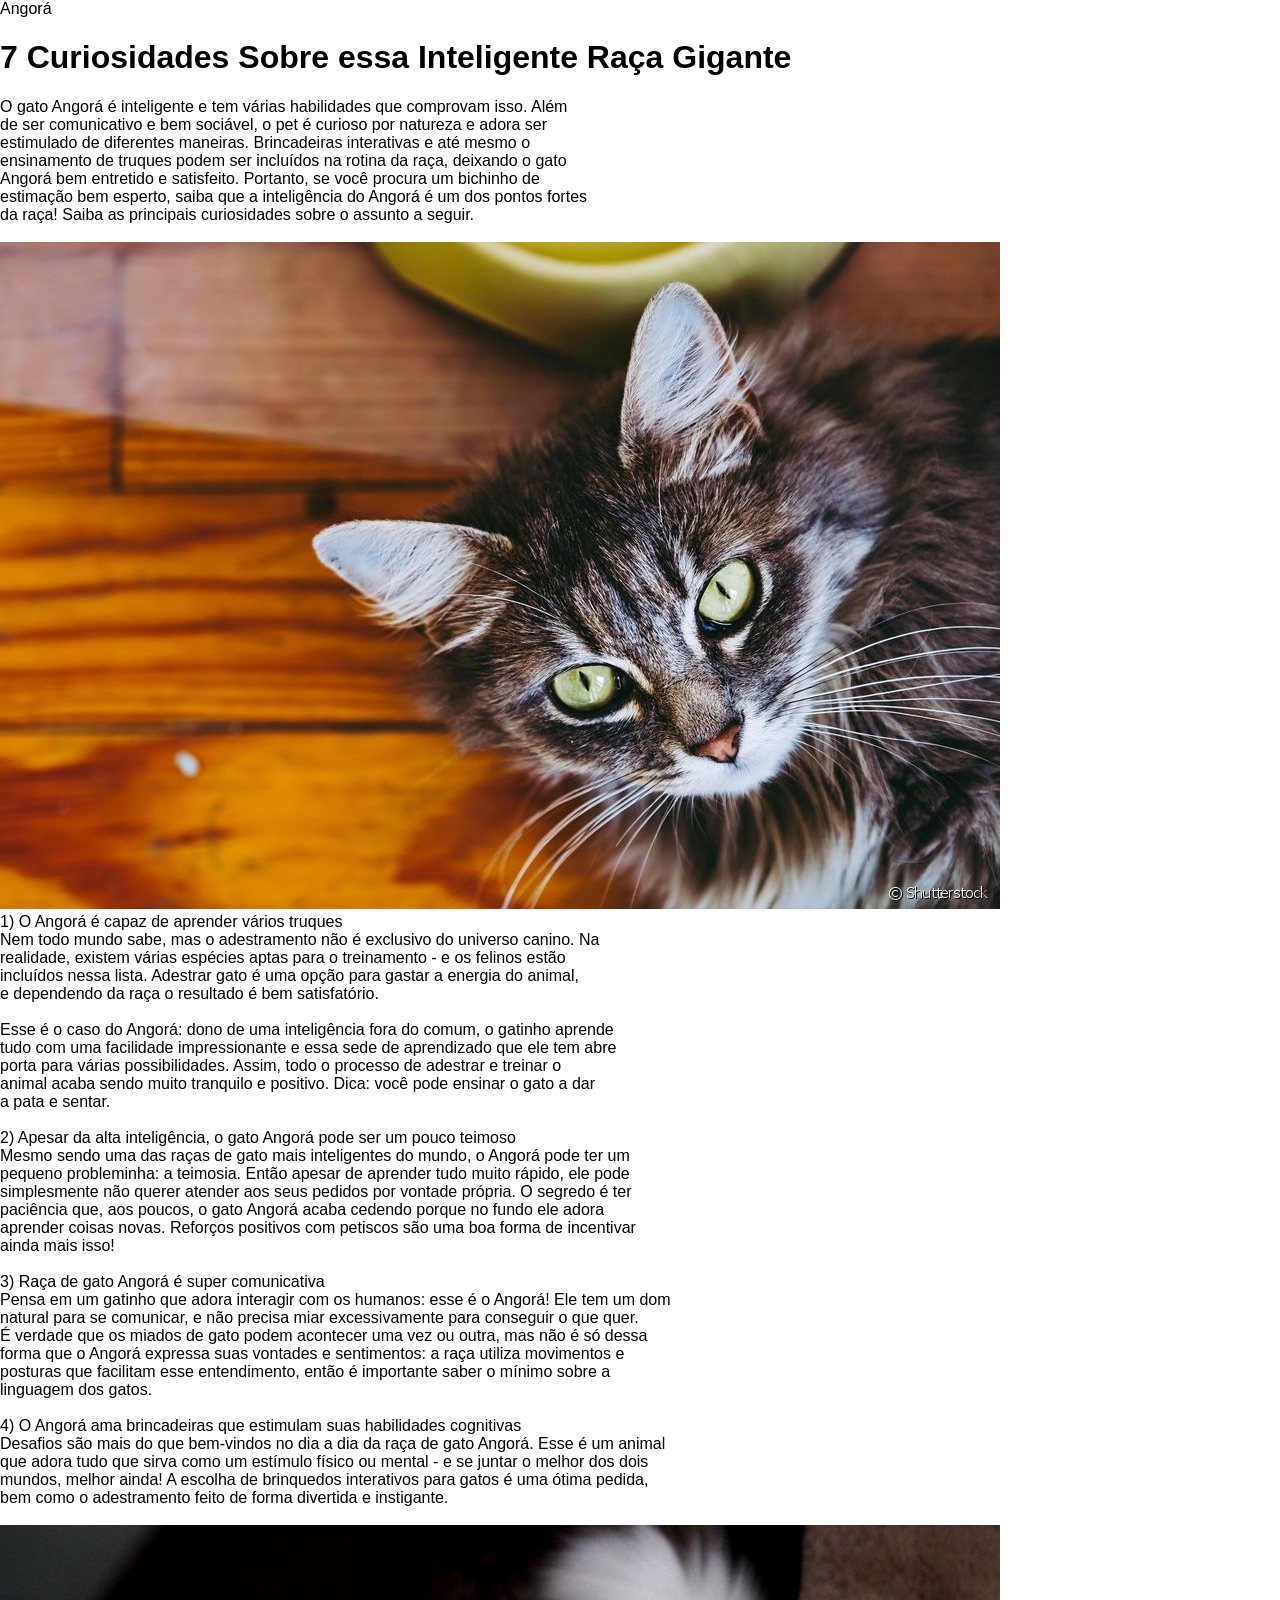
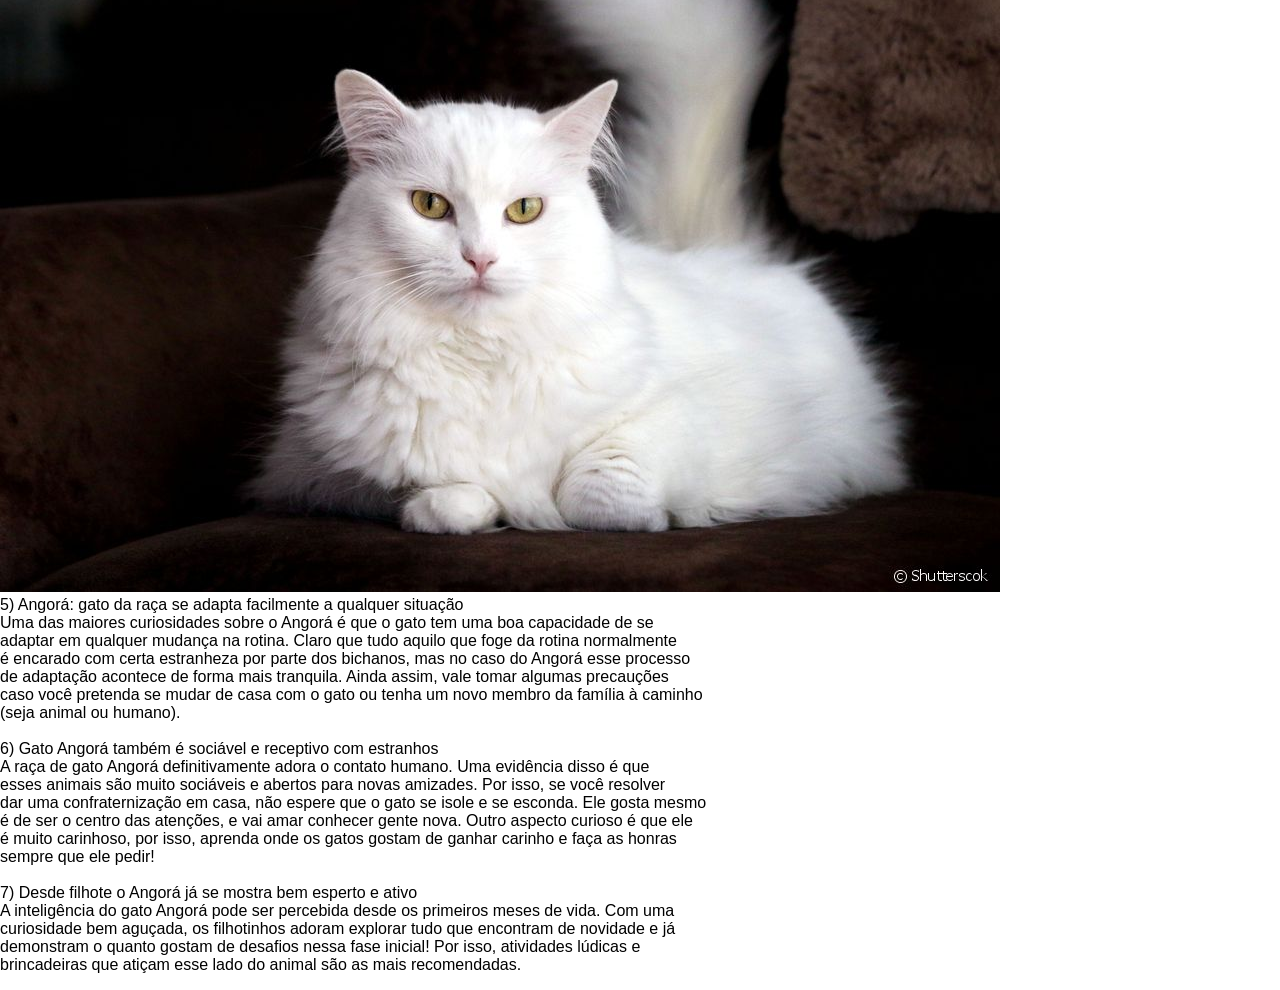
<file: angora.html>
<!DOCTYPE html>
<html lang="pt-br"
<head>
    <meta charset="UTF-8"
    <title>Angorá</title>
    <link rel="stylesheet" href="./Style/style.css">

</head>

<body>
 <div>
   <h1>7 Curiosidades Sobre essa Inteligente Raça Gigante</h1> 
     <p>
     O gato Angorá é inteligente e tem várias habilidades que comprovam isso. Além <br>
     de ser comunicativo e bem sociável, o pet é curioso por natureza e adora ser <br>
     estimulado de diferentes maneiras. Brincadeiras interativas e até mesmo o <br>
     ensinamento de truques podem ser incluídos na rotina da raça, deixando o gato <br>
     Angorá bem entretido e satisfeito. Portanto, se você procura um bichinho de <br>
     estimação bem esperto, saiba que a inteligência do Angorá é um dos pontos fortes <br> 
     da raça! Saiba as principais curiosidades sobre o assunto a seguir. <br>
     <br>
        <img src="/Imagens/Angorá02.jpg" alt="Foto Angorá Marrom" <br>
        <br>
     1) O Angorá é capaz de aprender vários truques <br>
     Nem todo mundo sabe, mas o adestramento não é exclusivo do universo canino. Na <br>
     realidade, existem várias espécies aptas para o treinamento - e os felinos estão <br>
     incluídos nessa lista. Adestrar gato é uma opção para gastar a energia do animal, <br>
     e dependendo da raça o resultado é bem satisfatório. <br>
     <br>
     Esse é o caso do Angorá: dono de uma inteligência fora do comum, o gatinho aprende <br>
     tudo com uma facilidade impressionante e essa sede de aprendizado que ele tem abre <br>
     porta para várias possibilidades. Assim, todo o processo de adestrar e treinar o <br>
     animal acaba sendo muito tranquilo e positivo. Dica: você pode ensinar o gato a dar <br>
     a pata e sentar. <br>
     <br>
     2) Apesar da alta inteligência, o gato Angorá pode ser um pouco teimoso <br>
     Mesmo sendo uma das raças de gato mais inteligentes do mundo, o Angorá pode ter um <br>
     pequeno probleminha: a teimosia. Então apesar de aprender tudo muito rápido, ele pode <br>
     simplesmente não querer atender aos seus pedidos por vontade própria. O segredo é ter <br>
     paciência que, aos poucos, o gato Angorá acaba cedendo porque no fundo ele adora <br>
     aprender coisas novas. Reforços positivos com petiscos são uma boa forma de incentivar <br> 
     ainda mais isso! <br>
     <br>
     3) Raça de gato Angorá é super comunicativa <br>
     Pensa em um gatinho que adora interagir com os humanos: esse é o Angorá! Ele tem um dom <br>
     natural para se comunicar, e não precisa miar excessivamente para conseguir o que quer. <br>
     É verdade que os miados de gato podem acontecer uma vez ou outra, mas não é só dessa <br>
     forma que o Angorá expressa suas vontades e sentimentos: a raça utiliza movimentos e <br>
     posturas que facilitam esse entendimento, então é importante saber o mínimo sobre a <br>
     linguagem dos gatos. <br>
     <br>
    4) O Angorá ama brincadeiras que estimulam suas habilidades cognitivas <br>
    Desafios são mais do que bem-vindos no dia a dia da raça de gato Angorá. Esse é um animal <br>
    que adora tudo que sirva como um estímulo físico ou mental - e se juntar o melhor dos dois <br>
    mundos, melhor ainda! A escolha de brinquedos interativos para gatos é uma ótima pedida, <br>
    bem como o adestramento feito de forma divertida e instigante. <br>
    <br>
        <img src="/Imagens/Angorá03.jpg" alt="Foto Angorá Branco" <br>
    <br>
    5) Angorá: gato da raça se adapta facilmente a qualquer situação <br>
    Uma das maiores curiosidades sobre o Angorá é que o gato tem uma boa capacidade de se <br>
    adaptar em qualquer mudança na rotina. Claro que tudo aquilo que foge da rotina normalmente <br>
    é encarado com certa estranheza por parte dos bichanos, mas no caso do Angorá esse processo <br>
    de adaptação acontece de forma mais tranquila. Ainda assim, vale tomar algumas precauções <br>
    caso você pretenda se mudar de casa com o gato ou tenha um novo membro da família à caminho <br>
    (seja animal ou humano). <br>
    <br>
    6) Gato Angorá também é sociável e receptivo com estranhos <br>
    A raça de gato Angorá definitivamente adora o contato humano. Uma evidência disso é que <br>
    esses animais são muito sociáveis e abertos para novas amizades. Por isso, se você resolver <br>
    dar uma confraternização em casa, não espere que o gato se isole e se esconda. Ele gosta mesmo <br>
    é de ser o centro das atenções, e vai amar conhecer gente nova. Outro aspecto curioso é que ele <br>
    é muito carinhoso, por isso, aprenda onde os gatos gostam de ganhar carinho e faça as honras <br>
    sempre que ele pedir! <br>
    <br>
    7) Desde filhote o Angorá já se mostra bem esperto e ativo <br>
    A inteligência do gato Angorá pode ser percebida desde os primeiros meses de vida. Com uma <br>
    curiosidade bem aguçada, os filhotinhos adoram explorar tudo que encontram de novidade e já <br>
    demonstram o quanto gostam de desafios nessa fase inicial! Por isso, atividades lúdicas e <br>
    brincadeiras que atiçam esse lado do animal são as mais recomendadas. <br>
</p>

 </div>

</body>
</file>
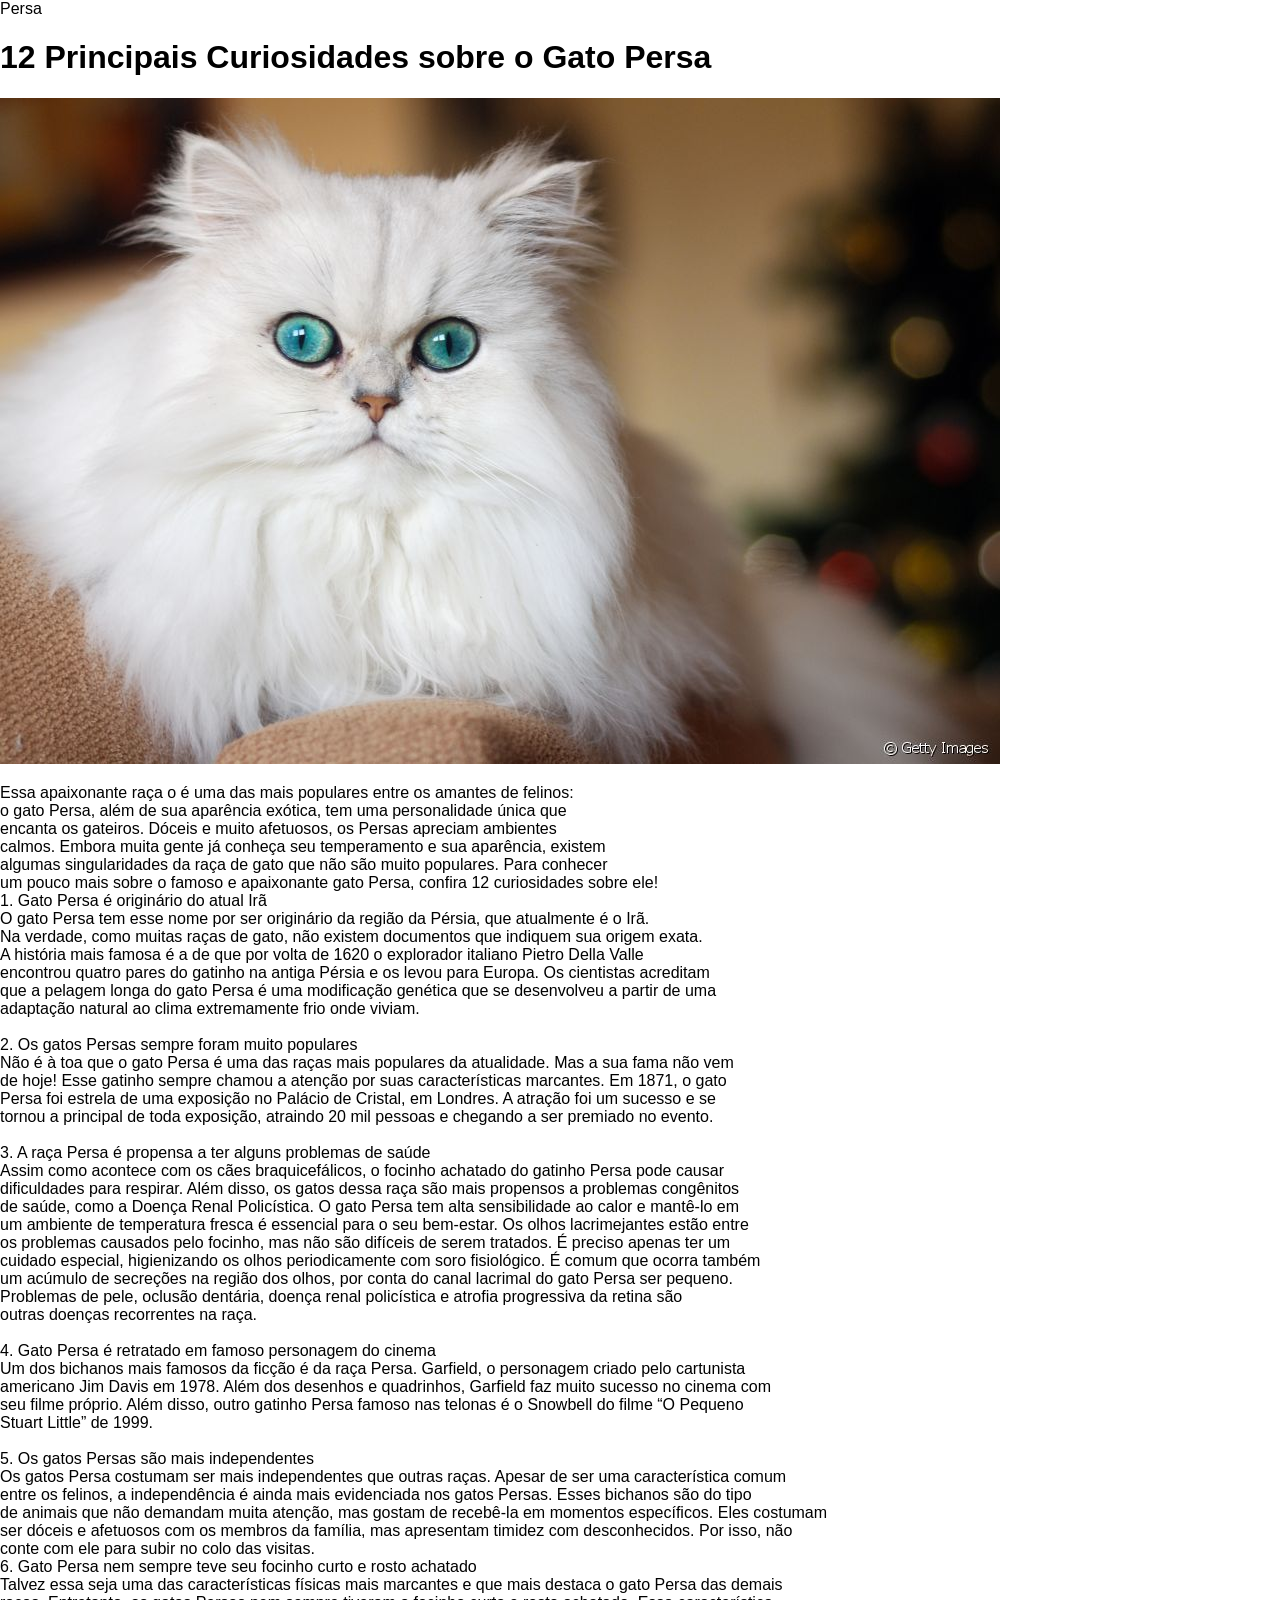
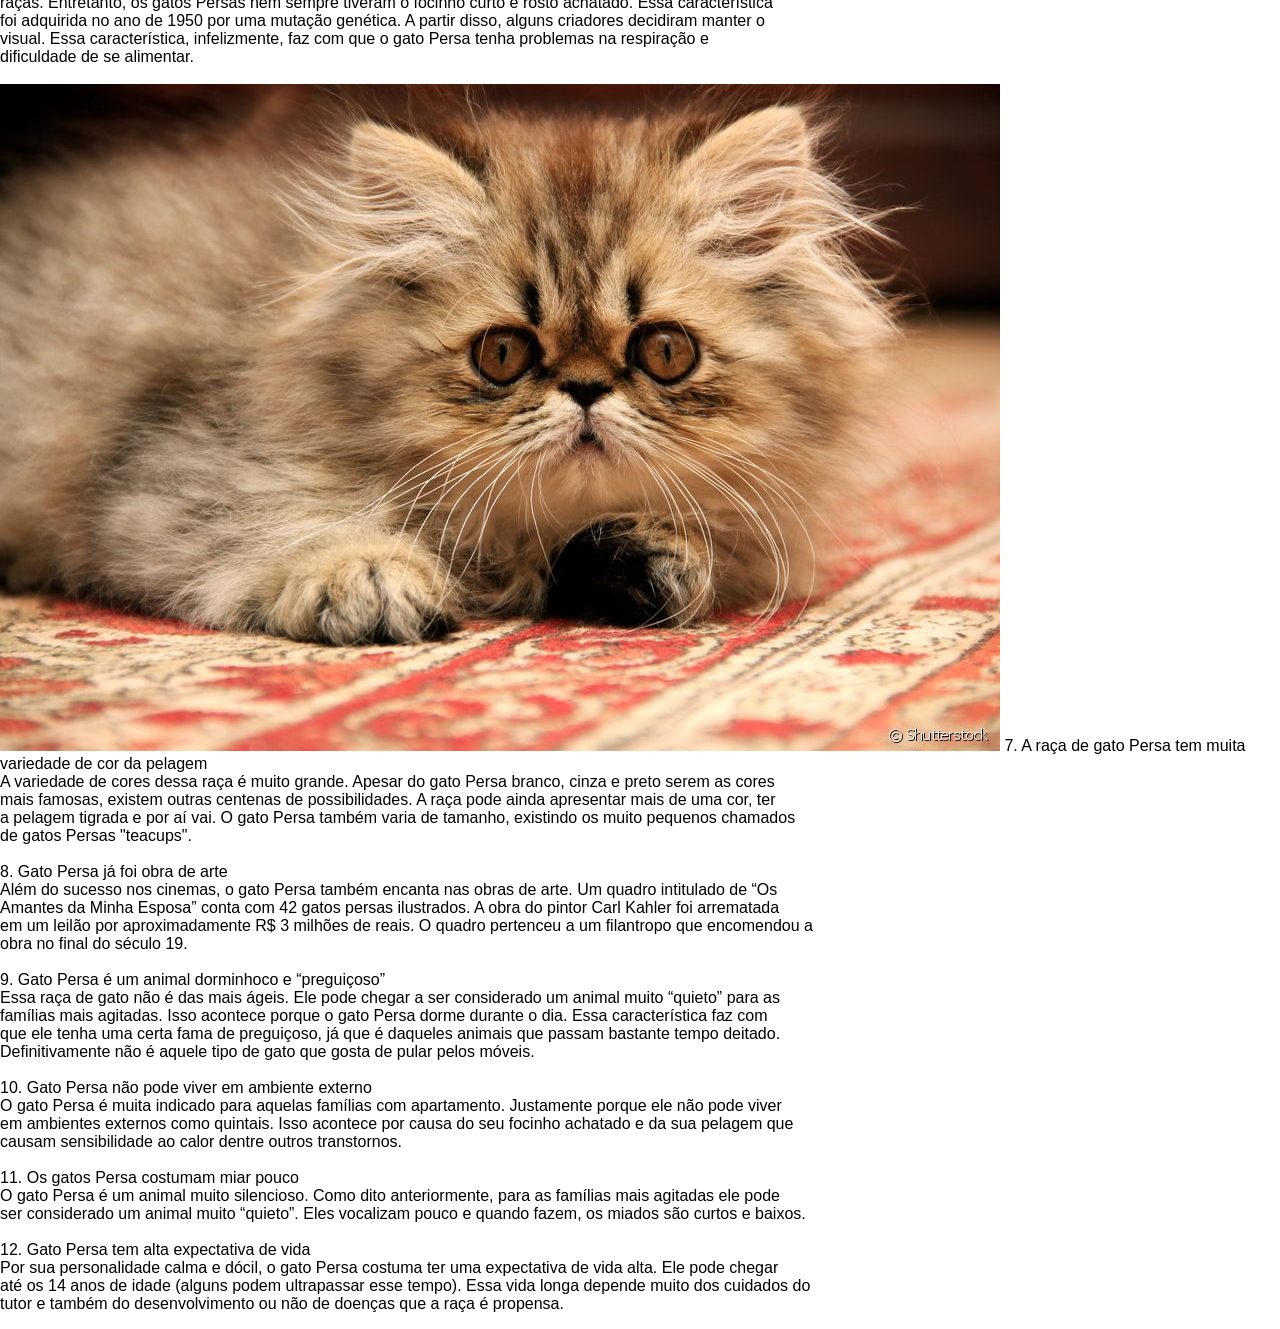
<file: persa.html>
<!DOCTYPE html>
<html lang="pt-br"
<head>
<meta charset="UTF-8"
<title>Persa</title>
<link rel="stylesheet" href="./Style/style.css">

</head>

<body>
 <div>
    <h1> 12 Principais Curiosidades sobre o Gato Persa</h1>
    <img src="/Imagens/Persa02.jpg" alt="Foto Persa Branco" <br>
    <p>
        Essa apaixonante raça o é uma das mais populares entre os amantes de felinos: <br>
        o gato Persa, além de sua aparência exótica, tem uma personalidade única que <br>
        encanta os gateiros. Dóceis e muito afetuosos, os Persas apreciam ambientes <br>
        calmos. Embora muita gente já conheça seu temperamento e sua aparência, existem <br>
        algumas singularidades da raça de gato que não são muito populares. Para conhecer <br>
        um pouco mais sobre o famoso e apaixonante gato Persa, confira 12 curiosidades sobre ele! <br>
        1. Gato Persa é originário do atual Irã <br>
       O gato Persa tem esse nome por ser originário da região da Pérsia, que atualmente é o Irã. <br>
       Na verdade, como muitas raças de gato, não existem documentos que indiquem sua origem exata. <br> 
       A história mais famosa é a de que por volta de 1620 o explorador italiano Pietro Della Valle <br>
       encontrou quatro pares do gatinho na antiga Pérsia e os levou para Europa. Os cientistas acreditam <br> 
       que a pelagem longa do gato Persa é uma modificação genética que se desenvolveu a partir de uma <br>
       adaptação natural ao clima extremamente frio onde viviam. <br>
       <br>
       2. Os gatos Persas sempre foram muito populares <br>
       Não é à toa que o gato Persa é uma das raças mais populares da atualidade. Mas a sua fama não vem <br>
       de hoje! Esse gatinho sempre chamou a atenção por suas características marcantes. Em 1871, o gato <br>
       Persa foi estrela de uma exposição no Palácio de Cristal, em Londres. A atração foi um sucesso e se <br>
       tornou a principal de toda exposição, atraindo 20 mil pessoas e chegando a ser premiado no evento. <br>
       <br>
       3. A raça Persa é propensa a ter alguns problemas de saúde <br>
       Assim como acontece com os cães braquicefálicos, o focinho achatado do gatinho Persa pode causar <br>
       dificuldades para respirar. Além disso, os gatos dessa raça são mais propensos a problemas congênitos <br>
       de saúde, como a Doença Renal Policística. O gato Persa tem alta sensibilidade ao calor e mantê-lo em <br>
       um ambiente de temperatura fresca é essencial para o seu bem-estar. Os olhos lacrimejantes estão entre <br>
       os problemas causados pelo focinho, mas não são difíceis de serem tratados. É preciso apenas ter um <br>
       cuidado especial, higienizando os olhos periodicamente com soro fisiológico. É comum que ocorra também <br>
       um acúmulo de secreções na região dos olhos, por conta do canal lacrimal do gato Persa ser pequeno. <br>
       Problemas de pele, oclusão dentária, doença renal policística e atrofia progressiva da retina são <br>
       outras doenças recorrentes na raça. <br>
       <br>
       4. Gato Persa é retratado em famoso personagem do cinema <br>
       Um dos bichanos mais famosos da ficção é da raça Persa. Garfield, o personagem criado pelo cartunista <br>
       americano Jim Davis em 1978. Além dos desenhos e quadrinhos, Garfield faz muito sucesso no cinema com <br>
       seu filme próprio. Além disso, outro gatinho Persa famoso nas telonas é o Snowbell do filme “O Pequeno <br>
       Stuart Little” de 1999. <br>
       <br>
       5. Os gatos Persas são mais independentes <br>
       Os gatos Persa costumam ser mais independentes que outras raças. Apesar de ser uma característica comum <br>
       entre os felinos, a independência é ainda mais evidenciada nos gatos Persas. Esses bichanos são do tipo <br>
       de animais que não demandam muita atenção, mas gostam de recebê-la em momentos específicos. Eles costumam <br>
       ser dóceis e afetuosos com os membros da família, mas apresentam timidez com desconhecidos. Por isso, não <br>
       conte com ele para subir no colo das visitas. <br>

       6. Gato Persa nem sempre teve seu focinho curto e rosto achatado <br>
       Talvez essa seja uma das características físicas mais marcantes e que mais destaca o gato Persa das demais <br>
       raças. Entretanto, os gatos Persas nem sempre tiveram o focinho curto e rosto achatado. Essa característica <br>
       foi adquirida no ano de 1950 por uma mutação genética. A partir disso, alguns criadores decidiram manter o <br>
       visual. Essa característica, infelizmente, faz com que o gato Persa tenha problemas na respiração e <br>
       dificuldade de se alimentar. <br>
       <br>
         <img src="/Imagens/Persa03.jpg" alt="Foto Persa Marrom" 
         <br>
       7. A raça de gato Persa tem muita variedade de cor da pelagem <br>
       A variedade de cores dessa raça é muito grande. Apesar do gato Persa branco, cinza e preto serem as cores <br>
       mais famosas, existem outras centenas de possibilidades. A raça pode ainda apresentar mais de uma cor, ter <br>
       a pelagem tigrada e por aí vai. O gato Persa também varia de tamanho, existindo os muito pequenos chamados <br>
       de gatos Persas "teacups". <br>
       <br>
       8. Gato Persa já foi obra de arte <br>
       Além do sucesso nos cinemas, o gato Persa também encanta nas obras de arte. Um quadro intitulado de “Os <br>
       Amantes da Minha Esposa” conta com 42 gatos persas ilustrados. A obra do pintor Carl Kahler foi arrematada <br>
       em um leilão por aproximadamente R$ 3 milhões de reais. O quadro pertenceu a um filantropo que encomendou a <br>
       obra no final do século 19. <br>
       <br>
       9. Gato Persa é um animal dorminhoco e “preguiçoso” <br>
       Essa raça de gato não é das mais ágeis. Ele pode chegar a ser considerado um animal muito “quieto” para as <br>
       famílias mais agitadas. Isso acontece porque o gato Persa dorme durante o dia. Essa característica faz com <br>
       que ele tenha uma certa fama de preguiçoso, já que é daqueles animais que passam bastante tempo deitado. <br>
       Definitivamente não é aquele tipo de gato que gosta de pular pelos móveis. <br>
       <br>
       10. Gato Persa não pode viver em ambiente externo <br>
       O gato Persa é muita indicado para aquelas famílias com apartamento. Justamente porque ele não pode viver <br>
       em ambientes externos como quintais. Isso acontece por causa do seu focinho achatado e da sua pelagem que <br>
       causam sensibilidade ao calor dentre outros transtornos. <br>
       <br>
       11. Os gatos Persa costumam miar pouco <br>
       O gato Persa é um animal muito silencioso. Como dito anteriormente, para as famílias mais agitadas ele pode <br>
       ser considerado um animal muito “quieto”. Eles vocalizam pouco e quando fazem, os miados são curtos e baixos. <br>
       <br>
       12. Gato Persa tem alta expectativa de vida <br>
       Por sua personalidade calma e dócil, o gato Persa costuma ter uma expectativa de vida alta. Ele pode chegar <br>
       até os 14 anos de idade (alguns podem ultrapassar esse tempo). Essa vida longa depende muito dos cuidados do <br>
       tutor e também do desenvolvimento ou não de doenças que a raça é propensa. <br>
</p>

 </div>

</body>
</file>
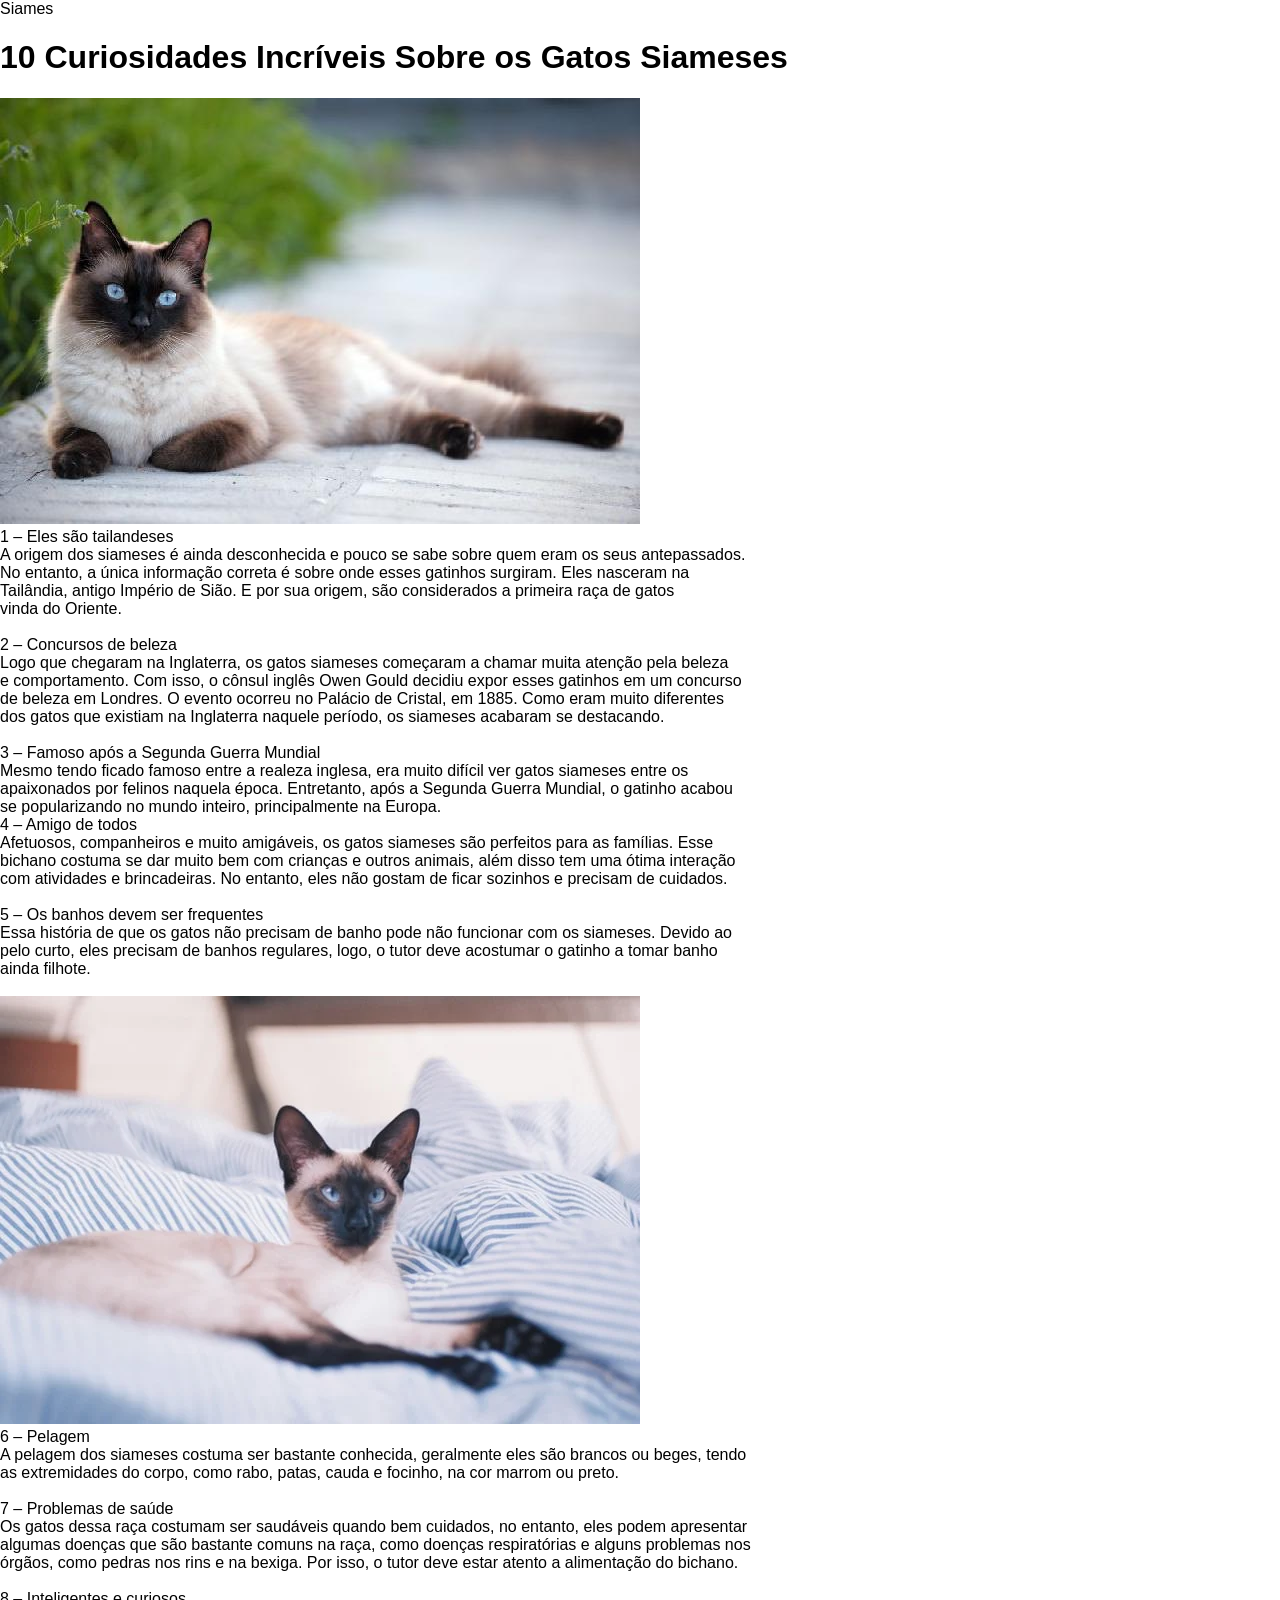
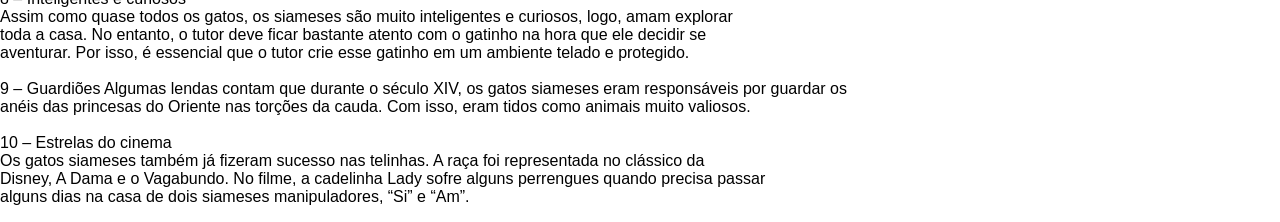
<file: siames.html>
<!DOCTYPE html>
<html lang="pt-br"
<head>
    <meta charset="UTF-8"
    <title>Siames</title>
    <link rel="stylesheet" href="./Style/style.css">

</head>

<body>
 <div>
    <h1>10 Curiosidades Incríveis Sobre os Gatos Siameses</h1>
      <p>
        <img src="/Imagens/Siames03.jpg" alt="Foto Siames03" <br>
        <br>
        1 – Eles são tailandeses <br>
        A origem dos siameses é ainda desconhecida e pouco se sabe sobre quem eram os seus antepassados. <br>
        No entanto, a única informação correta é sobre onde esses gatinhos surgiram. Eles nasceram na <br>
        Tailândia, antigo Império de Sião. E por sua origem, são considerados a primeira raça de gatos <br>
        vinda do Oriente. <br>
        <br>
        2 – Concursos de beleza <br>
        Logo que chegaram na Inglaterra, os gatos siameses começaram a chamar muita atenção pela beleza <br>
        e comportamento. Com isso, o cônsul inglês Owen Gould decidiu expor esses gatinhos em um concurso <br>
        de beleza em Londres. O evento ocorreu no Palácio de Cristal, em 1885. Como eram muito diferentes <br>
        dos gatos que existiam na Inglaterra naquele período, os siameses acabaram se destacando. <br>
        <br>
        3 – Famoso após a Segunda Guerra Mundial <br>
        Mesmo tendo ficado famoso entre a realeza inglesa, era muito difícil ver gatos siameses entre os <br>
        apaixonados por felinos naquela época. Entretanto, após a Segunda Guerra Mundial, o gatinho acabou <br>
        se popularizando no mundo inteiro, principalmente na Europa. <br>

        4 – Amigo de todos <br>
        Afetuosos, companheiros e muito amigáveis, os gatos siameses são perfeitos para as famílias. Esse <br>
        bichano costuma se dar muito bem com crianças e outros animais, além disso tem uma ótima interação <br>
        com atividades e brincadeiras. No entanto, eles não gostam de ficar sozinhos e precisam de cuidados.<br>
        <br>
        5 – Os banhos devem ser frequentes <br>
        Essa história de que os gatos não precisam de banho pode não funcionar com os siameses. Devido ao <br>
        pelo curto, eles precisam de banhos regulares, logo, o tutor deve acostumar o gatinho a tomar banho <br>
        ainda filhote. <br>
        <br>
           <img src="/Imagens/Siames02.webp" alt="Foto Siames02" <br>
           <br>
        6 – Pelagem <br>
        A pelagem dos siameses costuma ser bastante conhecida, geralmente eles são brancos ou beges, tendo <br>
        as extremidades do corpo, como rabo, patas, cauda e focinho, na cor marrom ou preto. <br>
        <br>
        7 – Problemas de saúde <br>
        Os gatos dessa raça costumam ser saudáveis quando bem cuidados, no entanto, eles podem apresentar <br>
        algumas doenças que são bastante comuns na raça, como doenças respiratórias e alguns problemas nos <br>
        órgãos, como pedras nos rins e na bexiga. Por isso, o tutor deve estar atento a alimentação do bichano. <br>
        <br>
        8 – Inteligentes e curiosos<br>
        Assim como quase todos os gatos, os siameses são muito inteligentes e curiosos, logo, amam explorar <br>
        toda a casa. No entanto, o tutor deve ficar bastante atento com o gatinho na hora que ele decidir se <br>
        aventurar. Por isso, é essencial que o tutor crie esse gatinho em um ambiente telado e protegido. <br>
        <br>
        9 – Guardiões
        Algumas lendas contam que durante o século XIV, os gatos siameses eram responsáveis por guardar os <br>
        anéis das princesas do Oriente nas torções da cauda. Com isso, eram tidos como animais muito valiosos. <br>
        <br>
        10 – Estrelas do cinema <br>
        Os gatos siameses também já fizeram sucesso nas telinhas. A raça foi representada no clássico da <br>
        Disney, A Dama e o Vagabundo. No filme, a cadelinha Lady sofre alguns perrengues quando precisa passar <br> 
        alguns dias na casa de dois siameses manipuladores, “Si” e “Am”. <br>

      </p>
 </div>
</body>
</file>
<file: Style/style.css>
body{
   font-family: 'Open Sans', Arial, Helvetica, sans-serif;
margin: 0;
padding: 0; 
}

 .top-bar {
    background-color: #333;
    color: white;
    font-size: 24px;
    font-weight: bold;
    text-align: center;
    padding: 8px

}
</file>
